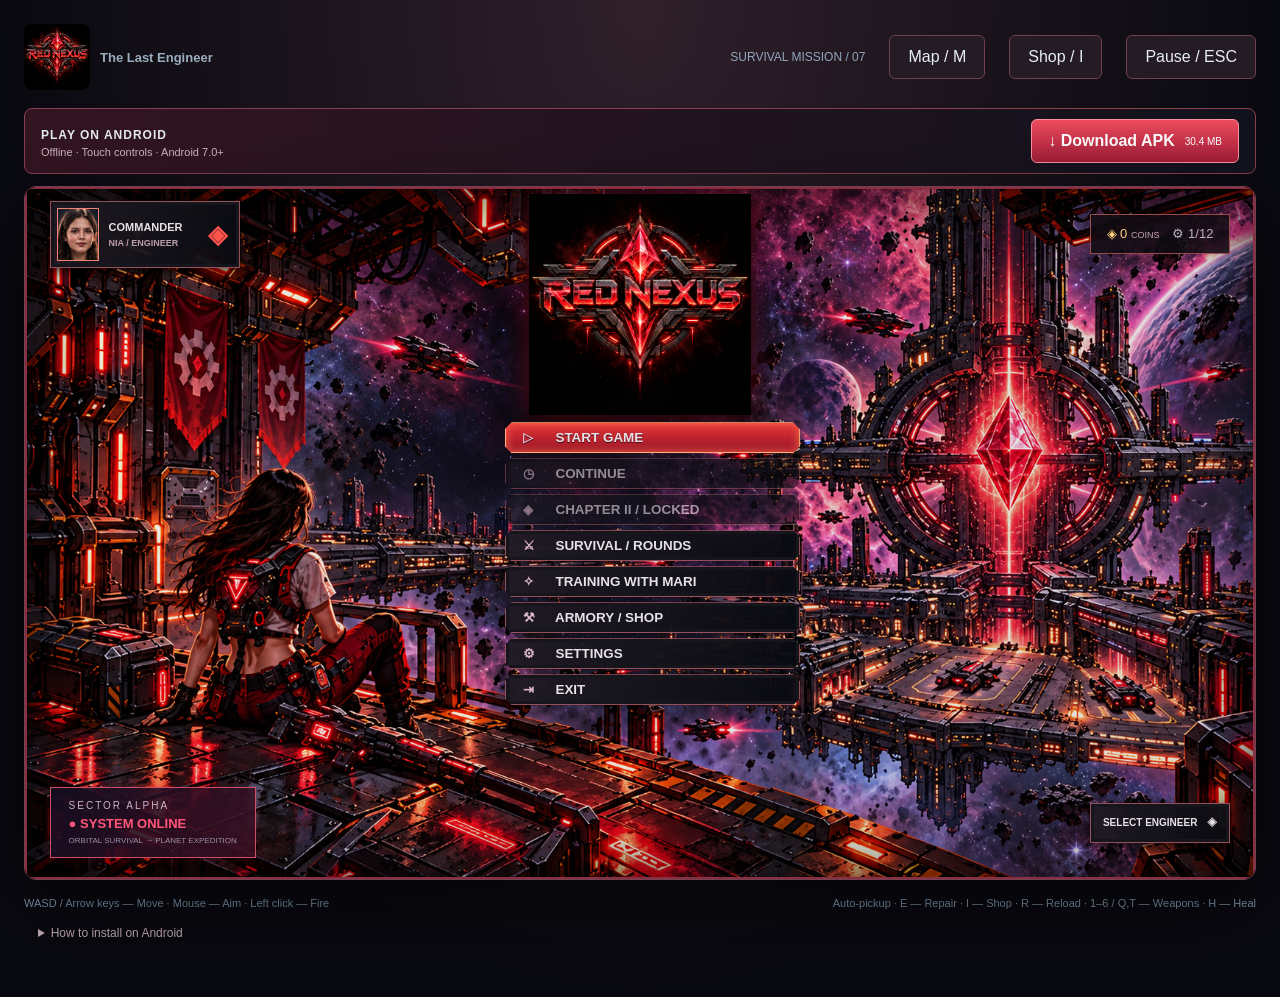
<file: index.html>
<!doctype html>
<html lang="en"><head><meta charset="utf-8"><meta name="viewport" content="width=device-width,initial-scale=1,viewport-fit=cover"><title>Red Nexus • The Last Engineer</title><link rel="icon" type="image/png" href="assets/red-nexus-logo.png"><link rel="stylesheet" href="style.css?v=12-forest"></head>
<body><main><header><a class="brand" href="index.html"><img class="brand-logo" src="assets/red-nexus-logo.png" alt="Red Nexus"><small>The Last Engineer</small></a><span id="status">SURVIVAL MISSION / 07</span><button id="map">Map / M</button><button id="shop">Shop / I</button><button id="pause">Pause / ESC</button></header>
<aside class="download-strip" aria-label="Android app"><div><strong>PLAY ON ANDROID</strong><span>Offline · Touch controls · Android 7.0+</span></div><a class="apk-download" href="#android-install">↓ Download APK <small>30.4 MB</small></a></aside><div class="stage"><canvas tabindex="0" aria-label="Game. WASD to move, mouse to aim and fire." id="game" width="1280" height="720"></canvas><div id="hud" hidden></div><div id="toast"></div><div id="overlay"></div></div>
<footer><span>WASD / Arrow keys — Move · Mouse — Aim · Left click — Fire</span><span>Auto-pickup · E — Repair · I — Shop · R — Reload · 1–6 / Q,T — Weapons · H — Heal</span></footer><details class="install-help" id="android-install"><summary>How to install on Android</summary><ol><li>Tap Download APK and open the downloaded Red-Nexus.apk file.</li><li>If Android asks, allow installation from this browser or file manager.</li><li>Tap Install, then open Red Nexus. Internet is not needed to play.</li></ol><p>Android app progress and browser progress are saved separately. On iPhone, play here in your browser.</p></details></main><script src="app.js?v=12-forest"></script><script src="download-apk.js?v=12-forest"></script></body></html>
</file>
<file: style.css>
:root{color-scheme:dark;font-family:Segoe UI,Arial,sans-serif;color:#e6edf5;background:#080d15}*{box-sizing:border-box}body{margin:0;background:radial-gradient(ellipse at top,#1b2a39,#080d15 65%);min-height:100vh}main{max-width:1440px;margin:auto;padding:24px}header{display:flex;align-items:center;gap:24px;margin-bottom:18px}.brand{font-size:28px;color:#ffae66;text-decoration:none;font-weight:800;letter-spacing:4px}.brand small{letter-spacing:0;font-size:13px;color:#9baebf;margin-left:15px}#status{margin-left:auto;color:#91a6ba;font-size:12px}button{border:1px solid #3c5165;background:#152231;color:#e6edf5;padding:12px 18px;border-radius:6px;cursor:pointer;font:inherit}button:hover{background:#294158;border-color:#f7a55d}button.primary{background:#ee9347;color:#101722;font-weight:700;border:0}button:disabled{opacity:.4;cursor:default}.stage{position:relative;border:1px solid #34495c;border-radius:12px;overflow:hidden;box-shadow:0 25px 90px #0008}canvas{width:100%;display:block;aspect-ratio:16/9}#overlay{position:absolute;inset:0;display:flex;align-items:center;justify-content:center;background:#060d18ca;backdrop-filter:blur(6px);overflow:auto}#overlay:empty{display:none}.panel{width:min(880px,94%);padding:32px;background:linear-gradient(135deg,#142434f5,#0c1420f5);border:1px solid #39516a;border-radius:12px;box-shadow:0 18px 60px #0009}.eyebrow{font-size:11px;letter-spacing:3px;color:#f6a35e}h1{font-size:42px;margin:14px 0}h2{margin:0 0 18px}p{color:#a8bdce;line-height:1.8}.row{display:flex;gap:12px;flex-wrap:wrap;margin-top:18px}.cards{display:grid;grid-template-columns:repeat(2,1fr);gap:12px}.character{display:flex;align-items:center;gap:16px;text-align:left}.portrait{width:76px;height:90px;object-fit:cover;object-position:42% 24%;border-radius:5px}.character.selected{border-color:#f5a35f;background:#493022}.card{background:#0b1522;border:1px solid #2d4052;padding:16px;border-radius:8px}.card p{font-size:12px;margin:8px 0}.card button{font-size:12px;padding:8px}.metrics{display:flex;gap:24px;color:#ffc283;margin-bottom:18px}#hud{position:absolute;top:14px;left:18px;right:18px;pointer-events:none;display:flex;justify-content:space-between;font-size:13px;text-shadow:0 2px 3px #000}#hud[hidden]{display:none}.hudbox{background:#081320d9;border:1px solid #31465b;border-radius:6px;padding:10px 14px;line-height:1.8}.bar{height:5px;width:150px;background:#283642;margin:4px 0}.bar i{display:block;height:100%;background:#61d7bd}.bar.ship i{background:#f4a259}#toast{position:absolute;bottom:20px;left:50%;transform:translateX(-50%);background:#0a1525e8;color:#ffc181;padding:10px 18px;border-radius:6px;pointer-events:none;opacity:0;transition:opacity .2s}footer{display:flex;justify-content:space-between;gap:15px;font-size:11px;color:#7d94a8;padding-top:17px}label{display:flex;gap:16px;align-items:center;margin:20px 0}select{padding:10px;background:#142436;color:white;border:1px solid #3c5165;border-radius:5px}@media(max-width:800px){main{padding:8px}.brand small,#status{display:none}h1{font-size:26px}.panel{padding:18px}.cards{gap:6px}footer{flex-direction:column}.portrait{width:40px;height:65px}button{padding:8px;font-size:12px}}

#overlay {padding:16px;align-items:safe center}
#overlay .panel {max-height:100%;overflow:auto}
.shop-heading{display:flex;align-items:center;justify-content:space-between;gap:15px;margin-bottom:10px}
.shop-heading h2{margin:6px 0 0;font-size:23px}
.weapon-icon{width:140px;height:50px;display:block;margin-bottom:4px}
.weapon-card.equipped{border-color:#e9a25b;background:linear-gradient(120deg,#182c3b,#14222f)}
.weapon-card strong{font-size:14px}
.weapon-card p{margin:5px 0;line-height:1.5}
.shop-actions{display:flex;gap:5px;flex-wrap:wrap;margin-top:10px}
.ammo-stock{font-size:12px;color:#9db7c8;margin-top:8px}
.ammo-stock b{color:#e5eefa}
.supply-row{display:flex;align-items:center;gap:10px;flex-wrap:wrap;font-size:12px;margin-top:14px}
.supply-row button{padding:8px;font-size:12px}
.shop-help{font-size:11px;margin-bottom:0}
.ammo-readout{font-size:21px;font-weight:bold;color:#ffcf83}
@media(max-height:800px){.panel{padding:20px}.weapon-card{padding:12px}.weapon-icon{height:34px}.metrics{margin-bottom:10px}}
/* Crimson industrial armory */
body{background:radial-gradient(ellipse at top,#30202b,#090910 70%)}.brand,.eyebrow{color:#ff657f}button{background:#241b25;border-color:#70404e}button:hover{background:#4b2434;border-color:#ff6c83}button.primary{background:linear-gradient(#f85b74,#b72143);color:#fff;border:1px solid #ff92a0}.stage{border-color:#754052}.panel{background:linear-gradient(130deg,#231d28f5,#110f17f5);border-color:#885064}.character.selected{background:#512835;border-color:#f36581}.panel:has(.armory){width:98%;padding:0;border-radius:4px;max-height:100%}.armory-banner{min-height:126px;display:flex;align-items:center;gap:22px;padding:20px 25px;border-bottom:3px solid #b92e4e;background:repeating-linear-gradient(135deg,transparent 0 18px,#ffffff03 18px 20px),radial-gradient(ellipse at 35% 0,#6e273c,#15121b 70%)}.armory-banner h1{font-size:34px;letter-spacing:5px;color:#ff7088;text-shadow:0 0 20px #ef305b;margin:7px 0}.armory-banner p{margin:0;font-size:12px}.wallet{margin-left:auto;color:#ffc76a;font-size:25px;font-weight:700;white-space:nowrap}.wallet small{display:block;font-size:9px;letter-spacing:2px;color:#a68b91}.armory-layout{display:grid;grid-template-columns:110px minmax(280px,1fr) minmax(210px,.65fr);gap:14px;padding:15px}.armory nav{border-right:1px solid #663749;padding-right:12px}.armory nav button{width:100%;font-size:10px;padding:12px 5px;margin-bottom:7px;border-radius:2px;text-align:left}.armory nav button.active{background:#a62846;border-color:#f16c86}.armory nav p{font-size:9px;letter-spacing:1px;line-height:2.3;padding-top:25px;color:#927681}.section-title{border-bottom:2px solid #9e304e;font-weight:800;font-size:13px;padding:8px 0;margin-bottom:12px;letter-spacing:1px}.section-title small{font-size:8px;color:#a28290}.weapon-grid{display:grid;grid-template-columns:1fr 1fr;gap:10px}.armory-card{background:linear-gradient(140deg,#34252e,#17151e);border:1px solid #693b4d;box-shadow:inset 0 0 14px #0007}.armory-card.selected{border-color:#ff637f;box-shadow:0 0 12px #ed3f5d35}.inspect{border:0;background:transparent;width:100%;text-align:left;padding:10px}.inspect small{font-size:8px;color:#b18c9b}.inspect strong{font-size:12px}.inspect .weapon-icon{width:100%;height:68px;filter:drop-shadow(0 0 5px #fc507b55)}.card-bottom{padding:8px;display:flex;justify-content:space-between;align-items:center;border-top:1px solid #5e3043;font-size:9px;color:#e7bb77}.card-bottom button{padding:6px 9px;font-size:9px;background:#942741;border-color:#f0607b;border-radius:2px}.upgrade-panel{background:#15121b;border:1px solid #673849;padding:12px}.upgrade-panel h2{font-size:15px;margin:5px 0}.upgrade-panel p{font-size:10px;line-height:1.6}.weapon-preview{background:radial-gradient(ellipse,#502032,#17121c 70%);padding:14px 0}.weapon-preview .weapon-icon{width:100%;height:75px}.level{font-size:13px;padding:10px 0;border-bottom:1px solid #693444}.level span{color:#ff718a;margin-left:15px}.stat{font-size:9px;display:grid;grid-template-columns:1fr auto;gap:5px;margin-top:9px}.stat>div{grid-column:1/3;height:4px;background:#392737}.stat i{display:block;height:100%;background:#dc5877}.upgrade-panel>.primary{width:100%;padding:11px;font-size:11px}.armory-foot{padding:10px 18px;font-size:10px;color:#b696a4;border-top:1px solid #593446}.supply-card{padding:20px;background:#251e2a;border:1px solid #785064}.med-icon{font-size:60px;color:#63dbcb}.supply-card p{font-size:12px}.supply-card button{font-size:11px}.hudbox{background:#170e1ddc;border-color:#713d50}.shop-help{font-size:10px}.armory .weapon-icon path:first-child{fill:#422731;stroke:#ca7a8d}@media(max-width:850px){.armory-layout{grid-template-columns:80px 1fr;gap:8px}.upgrade-panel{grid-column:2}.armory-banner{padding:12px;gap:10px}.armory-banner h1{font-size:23px}.wallet{font-size:18px}.armory-banner .eyebrow{font-size:8px}header{gap:8px}.brand{font-size:22px}}
/* Reference-inspired orbital launch screen; all controls are live HTML. */
#overlay:has(.nexus-menu){padding:0;backdrop-filter:none;background:#08080d}#overlay .panel:has(.nexus-menu){width:100%;height:100%;max-height:none;padding:0;border:0;border-radius:0;overflow:hidden;box-shadow:none}.nexus-menu{position:relative;width:100%;height:100%;min-height:450px;background:linear-gradient(90deg,#09030a10,#10040c20),url('assets/nexus-background.png') center/cover no-repeat,#130b18;isolation:isolate}.nexus-menu:after{content:'';position:absolute;inset:0;pointer-events:none;box-shadow:inset 0 0 70px #000b;border:2px solid #873041;z-index:-1}.nexus-top,.nexus-bottom{position:absolute;left:2%;right:2%;display:flex;justify-content:space-between;align-items:center}.nexus-top{top:2%}.nexus-bottom{bottom:3%}.nexus-menu button{border-radius:0;border:1px solid #94515b;background:linear-gradient(110deg,#201b24f5,#080a11f5);box-shadow:inset 0 0 0 3px #17151c,0 3px 10px #000b;color:#e7e1e7;font-weight:700}.nexus-menu button:hover,.nexus-menu button:focus-visible{border-color:#ff776d;color:#fff;box-shadow:0 0 18px #ff314c80,inset 0 0 12px #822438;outline:2px solid #ff9e83;outline-offset:2px}.nexus-menu .commander{display:flex;gap:10px;align-items:center;padding:6px 12px 6px 6px;font-size:11px;text-align:left}.commander small{display:block;font-size:9px;color:#bb9eab;margin-top:5px}.commander-face{width:35px;height:39px;background:url('assets/mari-guide.png') 100% 0/210% auto;border:1px solid #f08373}.commander b{font-size:25px;color:#ff534c;margin-left:15px}.nexus-wallet{padding:10px 16px;background:#100c13df;border:1px solid #9a4b4b;color:#ffd282;font-size:13px}.nexus-wallet small{font-size:9px;color:#c5a5ad}.nexus-wallet span{color:#bbb1c6}.nexus-title{position:absolute;top:7%;left:20%;right:20%;text-align:center;filter:drop-shadow(0 5px 4px #000)}.nexus-emblem{font-size:44px;line-height:1;color:#ff505d;text-shadow:0 0 15px red}.nexus-title h1{margin:0;font-family:Impact,'Arial Black',sans-serif;font-style:italic;font-size:clamp(32px,5.5vw,76px);letter-spacing:5px;color:#ff584d;-webkit-text-stroke:1px #ffb29c;text-shadow:3px 4px #4c000e,0 0 18px #ed1a39}.nexus-title p{font-size:10px;letter-spacing:4px;color:#e4b3b5;margin:2px}.nexus-actions{position:absolute;left:39%;top:37%;width:24%;display:flex;flex-direction:column;gap:7px}.nexus-actions button{position:relative;padding:10px 9px;font-size:clamp(10px,1.05vw,15px);text-align:left;clip-path:polygon(7px 0,calc(100% - 7px) 0,100% 7px,100% calc(100% - 7px),calc(100% - 7px) 100%,7px 100%,0 calc(100% - 7px),0 7px)}.nexus-actions button span{display:inline-block;width:29px;margin-left:8px;color:#dbb6c8}.nexus-actions .launch{background:linear-gradient(#e63636,#951325);border-color:#ffae74;text-shadow:0 1px #4e0c16;box-shadow:0 0 20px #ff253b88,inset 0 0 10px #ff684e}.nexus-actions button:disabled{opacity:.6;cursor:default}.sector-card{background:linear-gradient(120deg,#150d21ed,#3d1024db);border:1px solid #cd4e69;padding:12px 18px;box-shadow:0 0 12px #c9204633}.sector-card span,.sector-card strong,.sector-card small{display:block}.sector-card span{font-size:10px;letter-spacing:2px;color:#c9b3c6}.sector-card strong{font-size:13px;color:#ff5679;margin:5px 0}.sector-card small{font-size:8px;color:#9b8fa8}.nexus-bottom button{font-size:10px;padding:12px}.nexus-menu button:active{transform:translateY(1px)}@media(max-width:850px){.nexus-actions{left:34%;width:34%;gap:4px;top:35%}.nexus-actions button{padding:7px 3px;font-size:10px}.nexus-title{top:12%;left:10%;right:10%}.nexus-emblem{font-size:28px}.nexus-title h1{font-size:36px}.nexus-top .commander{font-size:9px}.nexus-wallet{font-size:10px;padding:8px}.sector-card{padding:7px}.nexus-menu{min-height:0}.nexus-bottom{bottom:2%}.nexus-title p{font-size:8px}}@media(prefers-reduced-motion:no-preference){.nexus-emblem{animation:nexus-glow 3s ease-in-out infinite alternate}@keyframes nexus-glow{to{text-shadow:0 0 30px #ff3b63;filter:brightness(1.3)}}}
.commander-face{object-fit:cover;object-position:42% 24%;background:none}
/* Foundry shop: illustrated counter above a dense, functional equipment console. */
#overlay:has(.foundry){padding:8px;background:#09070ced;backdrop-filter:blur(2px)}.panel:has(.foundry){width:100%;border:1px solid #a54854;border-radius:3px}.foundry{background:linear-gradient(130deg,#25242b,#0b1018 60%)}.foundry .armory-banner{height:175px;min-height:175px;position:relative;padding:0;background:linear-gradient(90deg,#140b1466,transparent 45%,#09070c55),url('assets/shop-foundry.png') center 20%/cover;border-bottom:4px ridge #a5545a}.shop-sign{position:absolute;left:18px;top:16px;background:#300c14db;padding:8px 18px;transform:skew(-7deg);border:2px solid #fc624f;box-shadow:0 0 16px #fd303755,inset 0 0 15px #e4333733;color:#ff8d70;text-shadow:0 0 8px #f53930;font-size:27px;font-weight:900}.shop-sign small{display:block;font-size:8px;letter-spacing:2px;color:#dcaab2}.shop-account{position:absolute;right:12px;top:10px;display:flex;gap:12px;align-items:center;background:#0d0a10df;border:1px solid #89505e;padding:6px;color:#ffd275}.shop-account small{font-size:8px}.shop-account button{padding:7px;font-size:10px}.merchant-greeting{position:absolute;left:45%;bottom:12px;display:flex;flex-direction:column;background:#100b15cc;border:1px solid #a4475a;padding:10px 15px;color:#ff7b85;font-size:12px;letter-spacing:1px}.merchant-greeting span{font-size:8px;margin-top:4px;color:#c395a3}.foundry .armory-layout{grid-template-columns:98px minmax(340px,1fr) minmax(220px,.66fr);padding:10px;gap:10px}.foundry .armory-layout nav{padding-right:7px}.foundry nav button{font-size:9px;padding:12px 5px;border-left:3px solid #664254}.nav-detail{font-size:8px;line-height:2;color:#99848e;margin-top:20px}.foundry .section-title{margin:0 0 5px;padding:4px 0 7px;border-color:#c04f61;font-size:12px}.weapon-filters{display:flex;gap:3px;margin-bottom:7px}.weapon-filters button{flex:1;padding:5px 1px;font-size:7px;border-radius:2px}.weapon-filters .active{background:#ac2944;color:white;border-color:#ff8f92}.foundry .weapon-grid{grid-template-columns:repeat(4,minmax(0,1fr));gap:6px}.foundry .inspect{padding:7px 6px 2px}.foundry .inspect strong{font-size:8px;white-space:nowrap;display:block}.foundry .inspect small{font-size:7px}.foundry .inspect .weapon-icon{height:58px;margin:0;width:100%}.foundry .card-bottom{padding:5px;font-size:8px;gap:2px}.foundry .card-bottom button{font-size:7px;padding:5px 6px}.foundry .upgrade-panel{padding:9px;border-top:3px solid #b84d5e}.foundry .upgrade-panel h2{font-size:12px}.foundry .weapon-preview .weapon-icon{height:80px}.foundry .upgrade-panel p{font-size:9px;min-height:29px}.foundry .level{padding:6px 0}.foundry .stat{margin-top:6px}.upgrade-cost{display:flex;justify-content:space-between;align-items:center;margin:14px 0 9px}.upgrade-cost small{font-size:8px;color:#bca5b0}.upgrade-cost strong{color:#ffd17a;font-size:15px}.equipment-status{font-size:8px;color:#b4c9d5;padding-top:10px}.foundry .armory-foot{font-size:9px;padding:7px 12px}.foundry .armory-card{border-radius:2px;background:linear-gradient(145deg,#202c34,#0b111b 70%);border-color:#53606e}.foundry .armory-card.selected{border-color:#ff636e;box-shadow:inset 0 0 20px #ab23322b,0 0 6px #e3425133}@media(max-width:950px){.foundry .armory-layout{grid-template-columns:78px minmax(250px,1fr) 210px;gap:6px}.foundry .weapon-grid{grid-template-columns:repeat(3,minmax(0,1fr))}.foundry .upgrade-panel{grid-column:auto}.foundry .armory-banner{height:135px;min-height:135px}.weapon-filters{flex-wrap:wrap}.weapon-filters button{min-width:30px}}@media(max-width:650px){.foundry .armory-layout{grid-template-columns:65px 1fr}.foundry .upgrade-panel{grid-column:2}.foundry .weapon-grid{grid-template-columns:repeat(2,minmax(0,1fr))}.shop-sign{font-size:18px;left:8px}.shop-account{top:auto;bottom:6px;right:6px}.merchant-greeting{display:none}}
.nexus-actions{top:34%;gap:5px}.nexus-actions button{padding-top:7px;padding-bottom:7px}@media(max-width:850px){.nexus-actions{top:33%;gap:3px}.nexus-actions button{padding:4px 3px;font-size:9px}.nexus-bottom{bottom:1%}.sector-card small{display:none}}

/* Supplied Red Nexus identity */
.brand{display:flex;align-items:center;gap:10px;letter-spacing:0}.brand-logo{width:66px;height:66px;object-fit:contain;border-radius:8px}.brand small{margin-left:0}.nexus-title{top:1%;height:32%;pointer-events:none;display:flex;justify-content:center;align-items:center}.nexus-logo{display:block;height:100%;width:auto;max-width:100%;object-fit:contain;filter:drop-shadow(0 0 14px #ff173955);mix-blend-mode:screen}@media(max-width:850px){.nexus-title{top:2%;height:30%}.brand-logo{width:48px;height:48px}}

/* Portrait windows onto the supplied character renders. */
.crew-photo{display:block;flex-shrink:0;background-repeat:no-repeat;background-color:#111b29;overflow:hidden}
.crew-photo.engineer-red{background-image:url('assets/engineer-red.png');background-size:650% auto;background-position:86.5% 12.8%}
.crew-photo.engineer-orange{background-image:url('assets/engineer-orange.png');background-size:960% auto;background-position:83.3% 7.3%}
.character .portrait{width:150px;height:190px;border-radius:7px;border:1px solid #ad6874;box-shadow:0 6px 20px #0006}
.character{padding:16px;gap:20px}.character span:last-child{font-weight:600;line-height:1.6}
.commander-face.crew-photo{width:42px;height:53px}
@media(max-width:850px){.character .portrait{width:90px;height:114px}.character{padding:10px;gap:10px;font-size:12px}}
.crew-photo.engineer-red{background-size:1093% auto;background-position:82% 12.8%}.crew-photo.engineer-orange{background-size:1285.7% auto;background-position:81% 11.2%}
#mobile-controls{display:none}#mobile-controls[hidden]{display:none!important}
@media(pointer:coarse){body{overscroll-behavior:none}main{padding:env(safe-area-inset-top) env(safe-area-inset-right) 0 env(safe-area-inset-left);max-width:none}header{height:46px;margin:0;gap:8px;padding:3px 8px}.brand-logo{width:38px;height:38px}.brand small,#status,footer{display:none}header button{min-height:40px;padding:7px 12px;font-size:12px}#map{margin-left:auto}.stage{height:calc(100dvh - 46px);border-radius:0}canvas{height:100%;width:100%;object-fit:contain;background:#080d15}#mobile-controls{display:block;position:absolute;inset:0;pointer-events:none;z-index:3}.touch-pad{position:absolute;bottom:18px;width:116px;height:116px;border:2px solid #f58c9c99;border-radius:50%;background:#16152388;pointer-events:auto;touch-action:none;user-select:none;display:grid;place-items:center}.touch-pad span{font-size:10px;color:#fff9;position:absolute;top:12px}.touch-pad i{width:43px;height:43px;background:#ff557799;border:1px solid #ffc9d3;border-radius:50%}#move-pad{left:20px}#aim-pad{right:20px}.touch-actions{position:absolute;bottom:10px;left:50%;transform:translateX(-50%);display:grid;grid-template-columns:repeat(3,1fr);gap:5px;pointer-events:auto}.touch-actions button{font-size:10px;min-height:40px;padding:6px;touch-action:none;user-select:none;background:#211625c9}#hud{font-size:10px;top:6px;left:7px;right:7px}.hudbox{padding:5px 8px}.bar{width:110px}#toast{bottom:145px;max-width:90%;font-size:11px}#overlay{z-index:4;align-items:flex-start}.panel{margin:auto;max-height:100%;overflow:auto}.nexus-actions{top:26%;left:38%;width:30%;gap:4px}.nexus-actions button{min-height:32px;padding:5px;font-size:10px}.nexus-title{top:0;height:25%}.nexus-top{z-index:2}.nexus-bottom{bottom:1%}.sector-card{display:none}.nexus-bottom{justify-content:flex-end}.nexus-wallet{font-size:10px}.commander small{font-size:8px}.foundry .armory-layout{grid-template-columns:64px minmax(220px,1fr) 200px}.foundry .armory-banner{height:100px;min-height:100px}.foundry button{min-height:36px}.foundry .weapon-grid{grid-template-columns:repeat(2,minmax(0,1fr))}}
@media(pointer:coarse) and (orientation:portrait){.nexus-actions{left:18%;width:64%;top:28%;gap:8px}.nexus-actions button{min-height:40px;font-size:12px}.nexus-top .commander{max-width:170px}.nexus-wallet{padding:6px}.nexus-wallet span{display:none}.nexus-title{top:7%;height:21%}.touch-pad{width:100px;height:100px;bottom:80px}#move-pad{left:12px}#aim-pad{right:12px}.touch-actions{width:92%;bottom:8px;grid-template-columns:repeat(6,1fr)}.touch-actions button{font-size:9px}.foundry .armory-layout{grid-template-columns:55px minmax(0,1fr)}.foundry .upgrade-panel{grid-column:2}.cards{grid-template-columns:1fr}.character .portrait{width:95px;height:120px}h1{font-size:25px}.panel{padding:16px}}

.download-strip{display:flex;align-items:center;justify-content:space-between;gap:12px;margin:0 0 12px;padding:10px 16px;border:1px solid #894050;border-radius:8px;background:linear-gradient(100deg,#341522,#12131e)}.download-strip strong{font-size:12px;letter-spacing:1px}.download-strip span{display:block;font-size:11px;color:#d1b8c2;margin-top:3px}.apk-download{display:flex;align-items:center;gap:10px;min-height:44px;padding:10px 16px;background:linear-gradient(#ef4c5e,#a31c39);border:1px solid #ff94a0;color:white;text-decoration:none;border-radius:6px;font-weight:700;white-space:nowrap}.apk-download small{font-size:10px;font-weight:400}.apk-download:focus-visible{outline:3px solid white;outline-offset:3px}.install-help{padding:14px;color:#c7adb9;font-size:12px;line-height:1.7}.install-help summary{cursor:pointer;min-height:36px}.install-help li{margin:8px 0}@media(pointer:coarse){.download-strip{margin:0;padding:4px 8px;min-height:54px;border-radius:0}.download-strip strong{font-size:10px}.download-strip span{font-size:9px}.apk-download{font-size:12px;padding:8px;gap:6px}.apk-download small{font-size:9px}.stage{height:calc(100dvh - 100px)}.nexus-actions{top:22%;gap:3px}.nexus-actions button{min-height:27px}.nexus-title{height:22%}.nexus-bottom button{padding:7px}}@media(pointer:coarse) and (orientation:portrait){.nexus-actions{top:26%;gap:6px}.nexus-actions button{min-height:38px}.nexus-title{top:6%;height:20%}.download-strip span{max-width:150px}}

@media(pointer:coarse){.touch-playing header,.touch-playing .download-strip,.touch-playing #hud,.touch-playing .install-help{display:none}.touch-playing .stage{height:100dvh;border:0}.touch-pad{width:92px;height:92px;bottom:22px;border:0;background:#c5cfb22b;box-shadow:inset 0 0 0 2px #ffffff12}.touch-pad i{width:32px;height:32px;background:#d9dfcc33;border:1px solid #fff3}.directions,.crosshair{position:absolute;pointer-events:none;font-size:64px;font-weight:400;color:#e8edcf66}.crosshair{font-size:56px}#move-pad{left:24px}#aim-pad{right:24px}.touch-actions{left:auto;right:132px;bottom:22px;transform:none;display:flex;gap:9px;align-items:flex-end;width:auto}.touch-actions button{min-width:46px;width:46px;height:46px;min-height:46px;border:1px solid #eee7;border-radius:9px;background:#20282166;font-size:29px;color:#f2eedc;padding:4px;box-shadow:0 2px 5px #0005}.touch-actions button[hidden]{display:none}.touch-actions button[data-mobile="t"]{width:62px;border:2px solid #e8807c;background:#82292d88}.touch-actions svg{width:100%;height:100%}.mobile-vitals{position:absolute;top:12px;left:16px;right:16px;display:flex;justify-content:space-between;color:#f3f2de;font-size:13px;text-shadow:0 2px 3px #000;pointer-events:none}.mobile-vitals span{background:#10191b66;border-radius:5px;padding:5px 9px}.touch-playing #toast{top:42px;bottom:auto;font-size:10px}.nexus-actions{max-height:70%;overflow-y:auto;overscroll-behavior:contain;padding-bottom:5px}.nexus-bottom{pointer-events:none}.nexus-bottom button{pointer-events:auto}.nexus-top .commander{font-size:9px}.touch-actions button:active{background:#edc79b66}}
@media(pointer:coarse) and (orientation:portrait){.touch-actions{right:18px;bottom:126px;gap:6px}.touch-pad{bottom:20px}.nexus-actions{max-height:62%}}

@media(pointer:coarse){.touch-pause{position:absolute;top:8px;left:50%;transform:translateX(-50%);width:44px;height:40px;padding:4px;background:#19221d55;border:1px solid #ffffff33;pointer-events:auto;font-size:20px;touch-action:none}}

@media(pointer:coarse){#aim-pad{width:116px;height:116px;border:2px solid #f58c9c99;background:#16152388}#aim-pad .crosshair{display:none}#aim-pad i{width:43px;height:43px;background:#ff557799;border:1px solid #ffc9d3}#aim-pad .aim-label{position:absolute;top:12px;font-size:10px;color:#fff9}#aim-pad.auto-fire{width:92px;height:92px;background:#8a344577;border-color:#ed9aa699}#aim-pad.auto-fire i,#aim-pad.auto-fire .aim-label{display:none}#aim-pad.auto-fire .crosshair{display:block;color:#ffe7dc}#aim-pad.auto-fire:active{background:#ce536699}.touch-actions{right:150px}}
</file>
